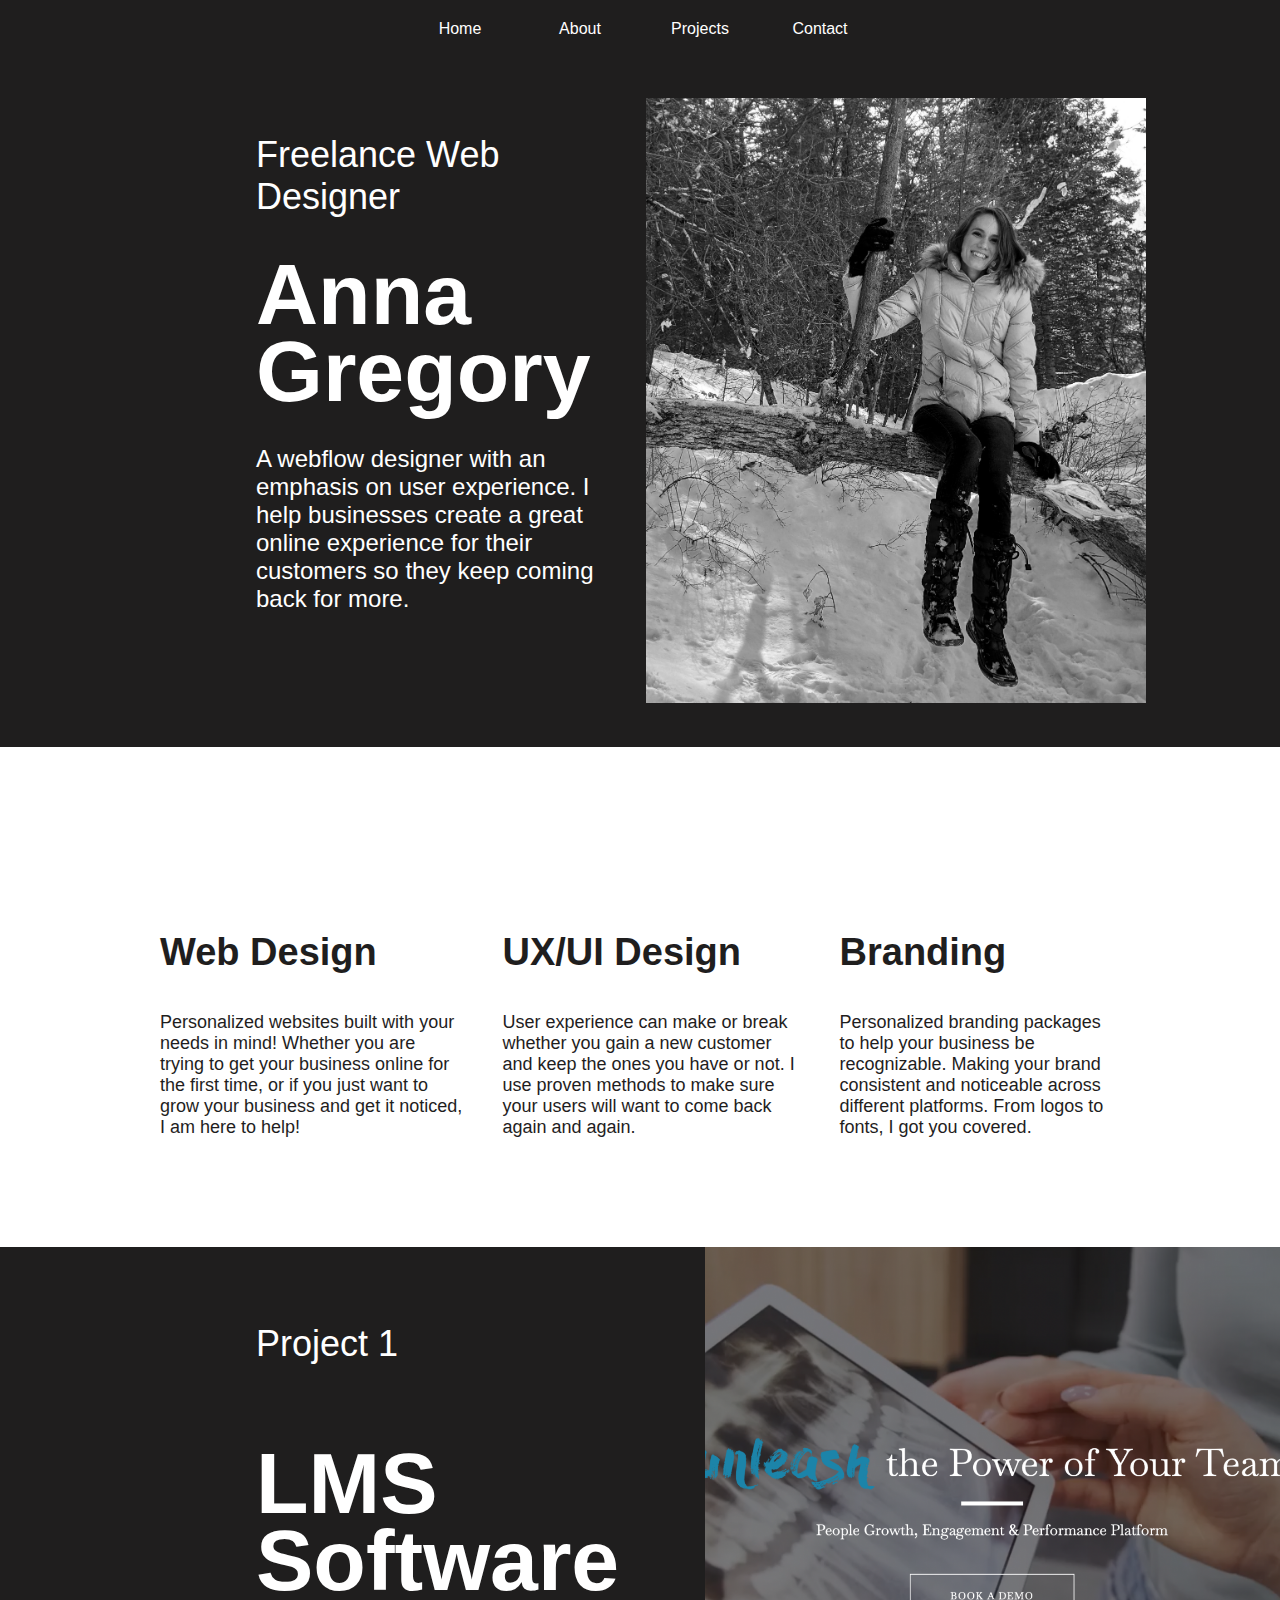
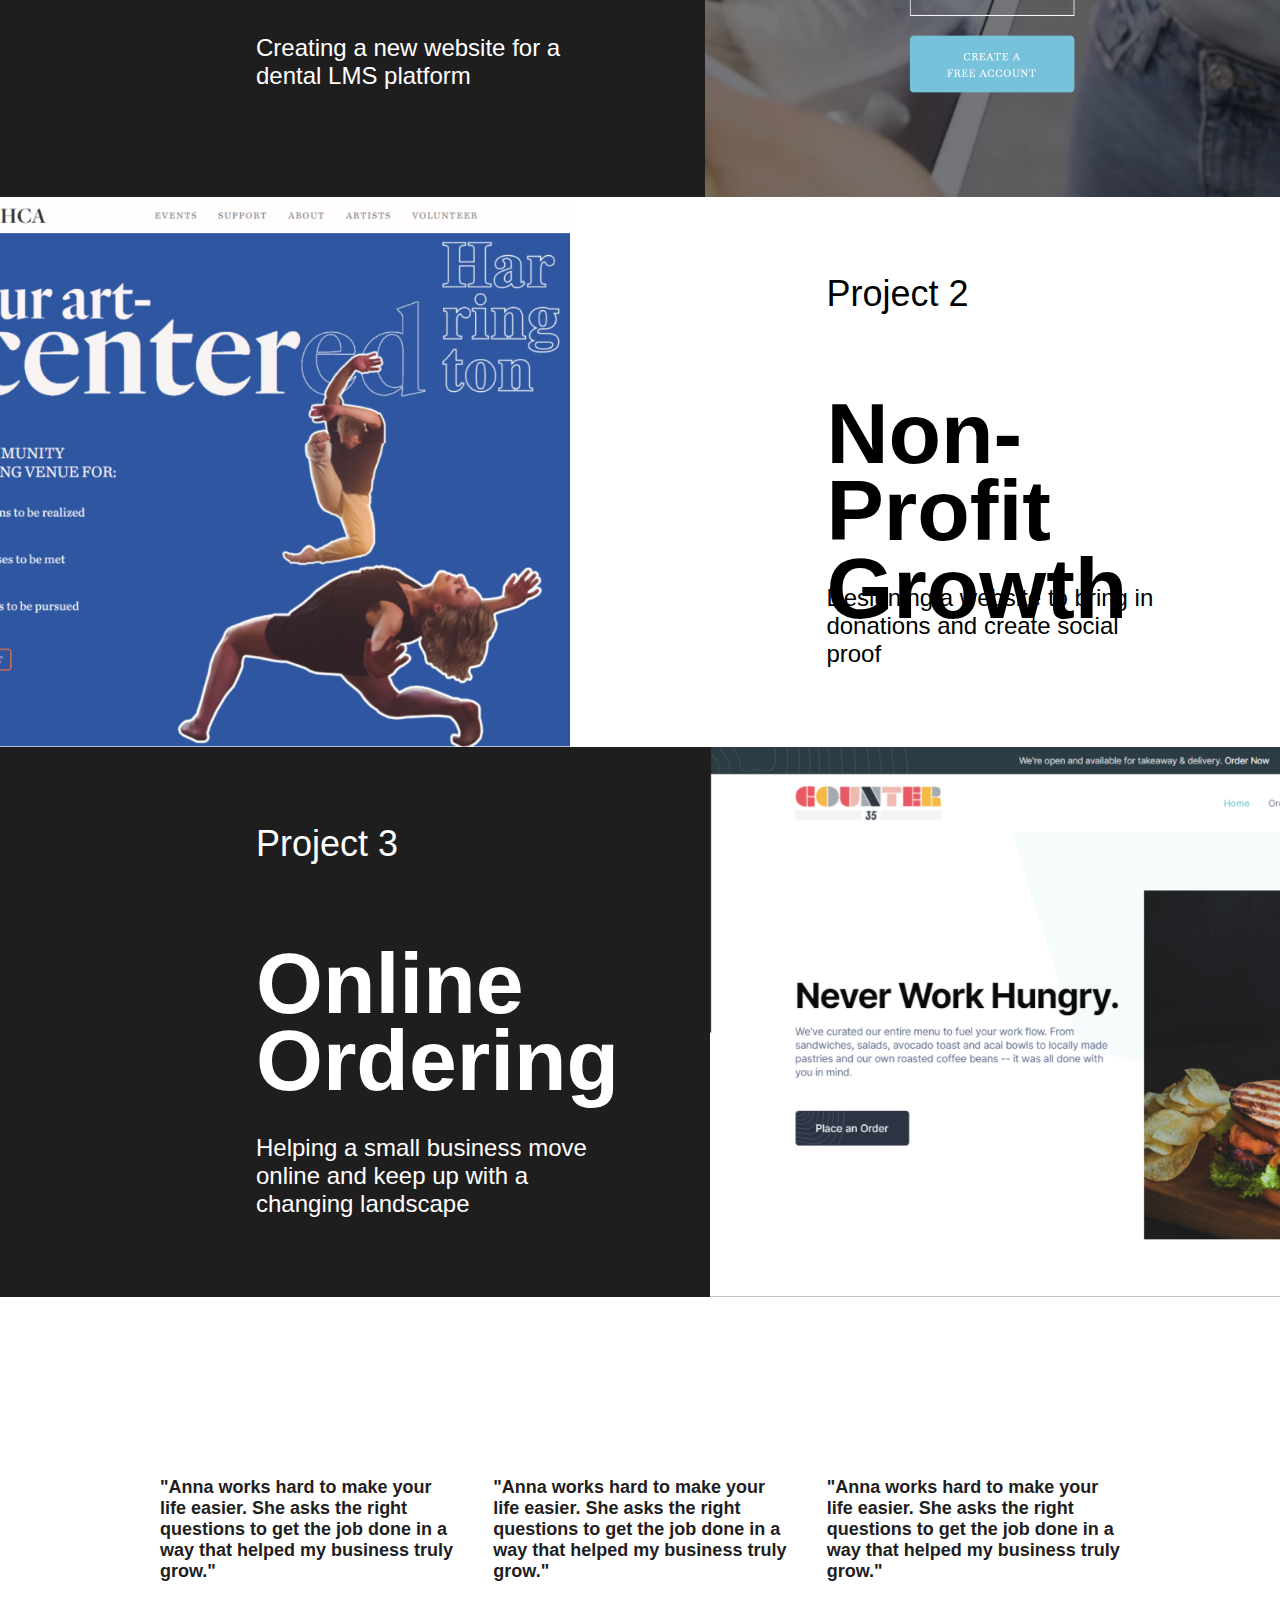
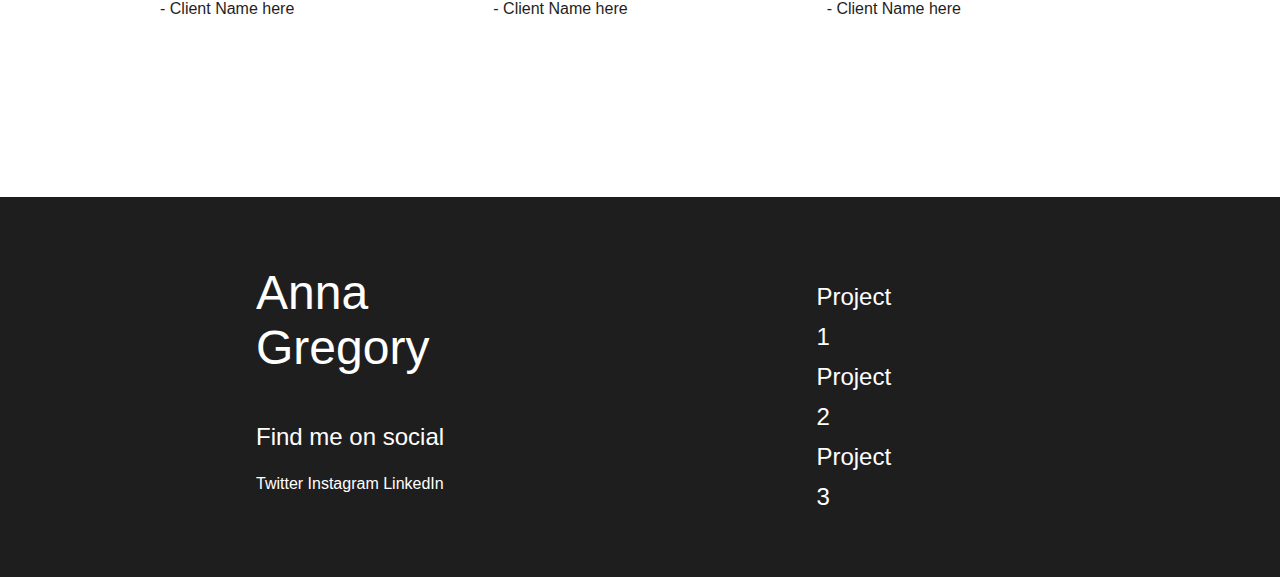
<file: index.html>
<!DOCTYPE html>
<html lang="en">

<head>
    <meta charset="UTF-8">
    <meta http-equiv="X-UA-Compatible" content="IE=edge">
    <meta name="viewport" content="width=device-width, initial-scale=1.0">
    <title>Portfolio</title>
    <link rel="stylesheet" href="style.css">
</head>

<body>
    <!-- Nav Bar -->

    <div class="nav-bar">
        <div class="link-wrapper">
            <div class="nav-link">
                <a href="#">Home</a>
            </div>
            <div class="nav-link">
                <a href="about.html">About</a>
            </div>
            <div class="nav-link">
                <a href="projects.html">Projects</a>
            </div>
            <div class="nav-link">
                <a href="contact.html">Contact</a>
            </div>
        </div>
    </div>

    </div>
    <!-- Header -->
    <div class="header-wrapper">

        <div class="about-me-paragraph">
            <p>Freelance Web Designer</p>
            <p>Anna Gregory</p>
            <p>A webflow designer with an emphasis on user experience. I help businesses create a great online
                experience for their customers so they keep coming back for more. </p>
        </div>
        <div class="profile-photo">
            <img src="assets/profilephoto.jpeg" width=500px>
        </div>


    </div>
    <!-- Skills Section -->
    <div class="features-section">
        <div class="columns-wrapper">
            <div class="column">
                <p>Web Design</p>

                <p>
                    Personalized websites built with your needs in mind! Whether you are trying to get your business
                    online for the first time, or if you
                    just want to grow your business and get it noticed, I am here to help!
                </p>
            </div>

            <div class="column">
                <p>UX/UI Design</p>

                <p>
                    User experience can make or break whether you gain a new customer and keep the ones you have or not.
                    I use proven methods to make sure your users will want to come back again and again.
                </p>
            </div>

            <div class="column">
                <p>Branding</p>

                <p>
                    Personalized branding packages to help your business be recognizable. Making your brand consistent
                    and noticeable across different platforms. From logos to fonts, I got you covered.
                </p>
            </div>
        </div>
    </div>

    <!-- Projects Section -->
    <div class="project-wrapper-align-left">

        <div class="about-me-paragraph">
            <p>Project 1</p>
            <p>LMS Software</p>
            <p>Creating a new website for a dental LMS platform </p>
        </div>
        <div class="project-image-left">
            <img src="assets/Screen Shot 2021-01-25 at 10.18 1.png" height="550px">
        </div>

    </div>

    <div class="project-wrapper-align-right">
        <div class="project-image-right">
            <img src="assets/Harrington.png" height="550px">
        </div>
        <div class="about-me-paragraph">
            <p>Project 2</p>
            <p>Non-Profit Growth</p>
            <p>Designing a website to bring in donations and create social proof </p>
        </div>

    </div>

    <div class="project-wrapper-align-left">
        <div class="about-me-paragraph">
            <p>Project 3</p>
            <p>Online Ordering</p>
            <p>Helping a small business move online and keep up with a changing landscape </p>
        </div>
        <div class="project-image-left">
            <img src="assets/counter.png" height="550px">
        </div>
    </div>
    <!-- Testimonials -->
    <div class="features-section">
        <div class="columns-wrapper">
            <div class="testimonial">
                <p>"Anna works hard to make your life easier. She asks the right questions to get the job done in a way
                    that helped my business truly grow."</p>

                <p>
                    - Client Name here
                </p>
            </div>

            <div class="testimonial">
                <p>"Anna works hard to make your life easier. She asks the right questions to get the job done in a way
                    that helped my business truly grow."</p>

                <p>
                    - Client Name here
                </p>
            </div>

            <div class="testimonial">
                <p>"Anna works hard to make your life easier. She asks the right questions to get the job done in a way
                    that helped my business truly grow."</p>

                <p>
                    - Client Name here
                </p>
            </div>
        </div>
    </div>
    <!-- Footer -->
    <div class="footer-wrapper">
        <div class="footer-column-1">
            <div class="footer-name">
                <p>Anna Gregory</p>
                <p>Find me on social</p>
            </div>
            <div class="social-media-links">
                <a href="https://twitter.com/Anna60032013">Twitter</a>
                <a href="https://www.instagram.com/anna.gregorydesign/">Instagram</a>
                <a href="https://www.linkedin.com/in/anna-gregory-7b8ba474/">LinkedIn</a>
            </div>
        </div>
        <div class="footer-column-2">
            <a href="projects.html">Project 1</a>
            <br>
            <a href="projects.html">Project 2</a>
            <br>
            <a href="projects.html">Project 3</a>
        </div>
    </div>

</body>

</html>
</file>
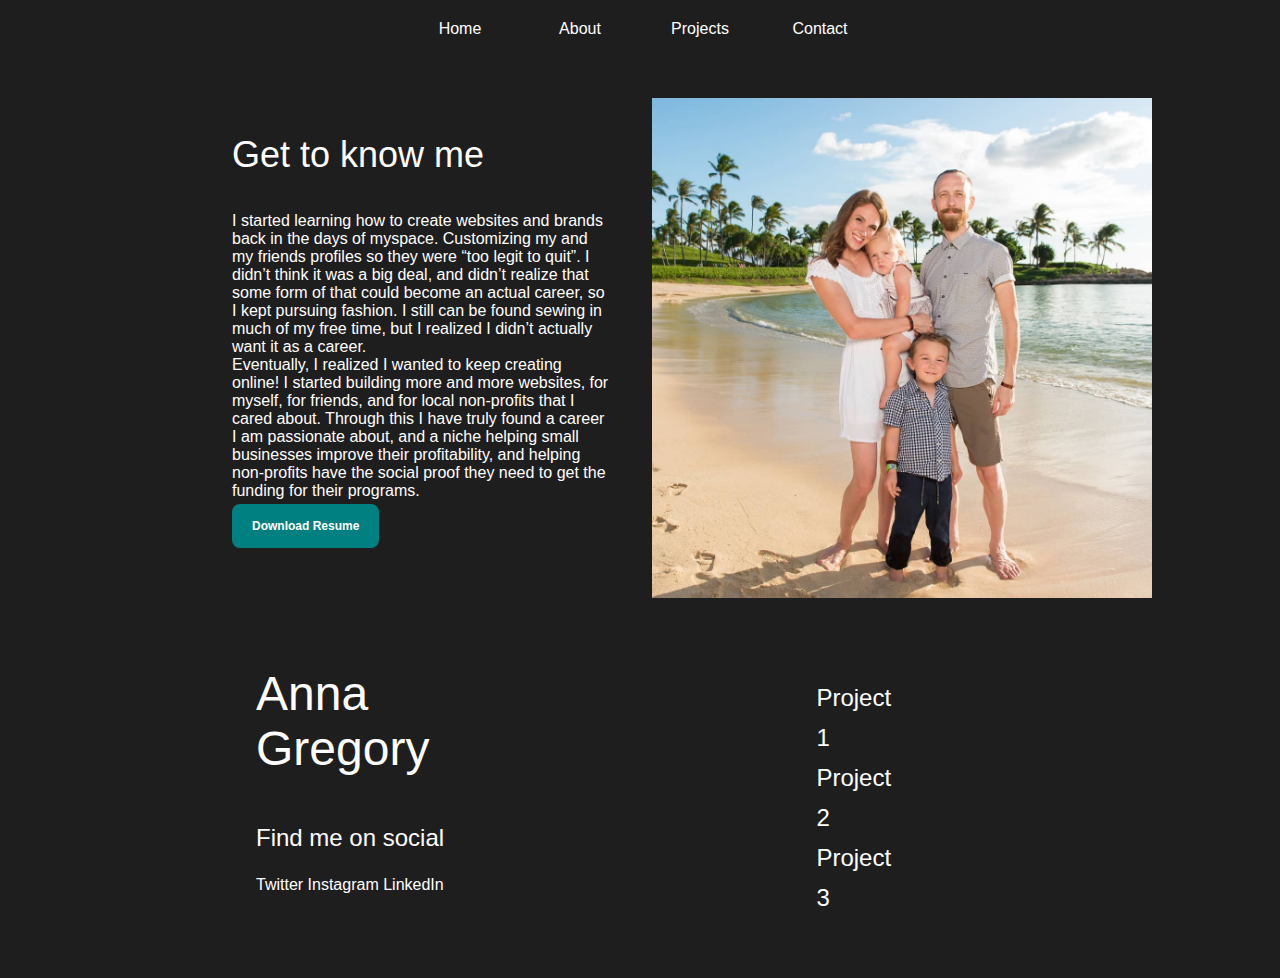
<file: about.html>
<!DOCTYPE html>
<html lang="en">

<head>
    <meta charset="UTF-8">
    <meta http-equiv="X-UA-Compatible" content="IE=edge">
    <meta name="viewport" content="width=device-width, initial-scale=1.0">
    <title>Portfolio</title>
    <link rel="stylesheet" href="style.css">
</head>

<body>
    <!-- Nav Bar -->

    <div class="nav-bar">
        <div class="link-wrapper">
            <div class="nav-link">
                <a href="index.html">Home</a>
            </div>
            <div class="nav-link">
                <a href="#">About</a>
            </div>
            <div class="nav-link">
                <a href="projects.html">Projects</a>
            </div>
            <div class="nav-link">
                <a href="contact.html">Contact</a>
            </div>
        </div>
    </div>

    </div>
    <!-- Header -->
    <div class="header-wrapper">
        <div class="about-container">
            <p class="about-title">Get to know me</p>
            <p>
                I started learning how to create websites and brands back in the days of myspace. Customizing my and my
                friends profiles so they were “too legit to quit”. I didn’t think it was a big deal, and didn’t realize
                that some form of that could become an actual career, so I kept pursuing fashion. I still can be found
                sewing in much of my free time, but I realized I didn’t actually want it as a career. <br>Eventually, I
                realized I wanted to keep creating online! I started building more and more websites, for myself, for
                friends, and for local non-profits that I cared about. Through this I have truly found a career I am
                passionate about, and a niche helping small businesses improve their profitability, and helping
                non-profits have the social proof they need to get the funding for their programs.
            </p>
            <div>

                <a href="assets/AnnaGregoryResume2021.pdf" class="button">Download
                    Resume</a>

            </div>
        </div>
        <div class="about-me-image">
            <img src="assets/2020-06-02 (3).jpg" height=500px>
        </div>
    </div>
    <!-- Footer -->
    <div class="footer-wrapper">
        <div class="footer-column-1">
            <div class="footer-name">
                <p>Anna Gregory</p>
                <p>Find me on social</p>
            </div>
            <div class="social-media-links">
                <a href="https://twitter.com/Anna60032013">Twitter</a>
                <a href="https://www.instagram.com/anna.gregorydesign/">Instagram</a>
                <a href="https://www.linkedin.com/in/anna-gregory-7b8ba474/">LinkedIn</a>
            </div>
        </div>
        <div class="footer-column-2">
            <a href="projects.html">Project 1</a>
            <br>
            <a href="projects.html">Project 2</a>
            <br>
            <a href="projects.html">Project 3</a>
        </div>
    </div>

</body>

</html>
</file>
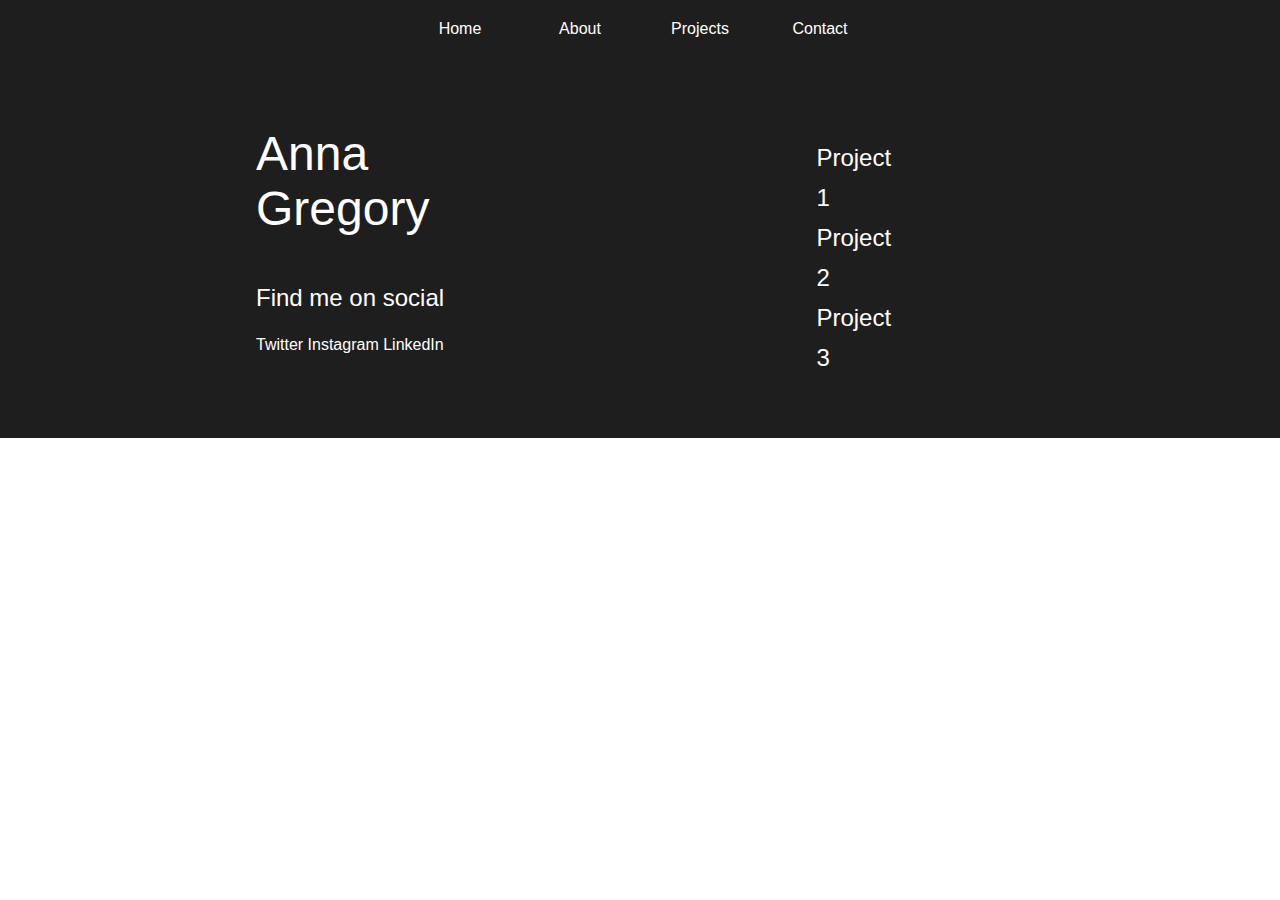
<file: contact.html>
<html lang="en">

<head>
    <meta charset="UTF-8">
    <meta http-equiv="X-UA-Compatible" content="IE=edge">
    <meta name="viewport" content="width=device-width, initial-scale=1.0">
    <title>Portfolio</title>
    <link rel="stylesheet" href="style.css">
</head>

<body>
    <!-- Nav Bar -->

    <div class="nav-bar">
        <div class="link-wrapper">
            <div class="nav-link">
                <a href="index.html">Home</a>
            </div>
            <div class="nav-link">
                <a href="about.html">About</a>
            </div>
            <div class="nav-link">
                <a href="projects.html">Projects</a>
            </div>
            <div class="nav-link">
                <a href="#">Contact</a>
            </div>
        </div>
    </div>

    </div>
    <!-- Header -->

    <!-- Footer -->
    <div class="footer-wrapper">
        <div class="footer-column-1">
            <div class="footer-name">
                <p>Anna Gregory</p>
                <p>Find me on social</p>
            </div>
            <div class="social-media-links">
                <a href="https://twitter.com/Anna60032013">Twitter</a>
                <a href="https://www.instagram.com/anna.gregorydesign/">Instagram</a>
                <a href="https://www.linkedin.com/in/anna-gregory-7b8ba474/">LinkedIn</a>
            </div>
        </div>
        <div class="footer-column-2">
            <a href="projects.html">Project 1</a>
            <br>
            <a href="projects.html">Project 2</a>
            <br>
            <a href="projects.html">Project 3</a>
        </div>
    </div>

</body>

</html>
</file>
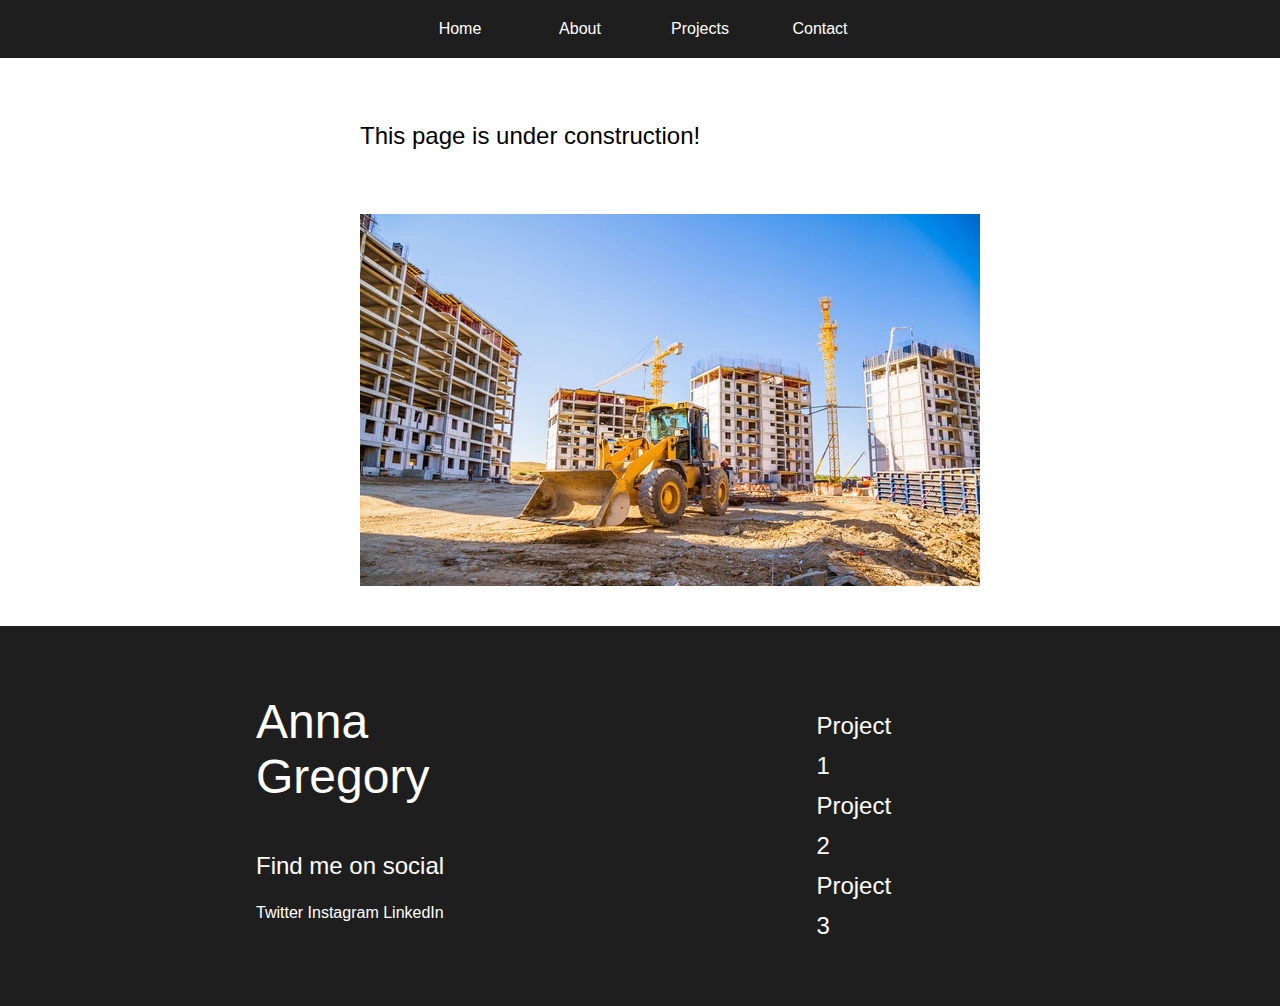
<file: projects.html>
<html lang="en">

<head>
    <meta charset="UTF-8">
    <meta http-equiv="X-UA-Compatible" content="IE=edge">
    <meta name="viewport" content="width=device-width, initial-scale=1.0">
    <title>Portfolio</title>
    <link rel="stylesheet" href="style.css">
</head>

<body>
    <!-- Nav Bar -->

    <div class="nav-bar">
        <div class="link-wrapper">
            <div class="nav-link">
                <a href="index.html">Home</a>
            </div>
            <div class="nav-link">
                <a href="about.html">About</a>
            </div>
            <div class="nav-link">
                <a href="#">Projects</a>
            </div>
            <div class="nav-link">
                <a href="contact.html">Contact</a>
            </div>
        </div>
    </div>

    </div>
    <!-- Header -->
    <div class="under-construction">
        <p>This page is under construction!</p>
    </div>
    <div class="under-construction">
        <img src="assets/Construction-resized.jpg">
    </div>

    <!-- Footer -->
    <div class="footer-wrapper">
        <div class="footer-column-1">
            <div class="footer-name">
                <p>Anna Gregory</p>
                <p>Find me on social</p>
            </div>
            <div class="social-media-links">
                <a href="https://twitter.com/Anna60032013">Twitter</a>
                <a href="https://www.instagram.com/anna.gregorydesign/">Instagram</a>
                <a href="https://www.linkedin.com/in/anna-gregory-7b8ba474/">LinkedIn</a>
            </div>
        </div>
        <div class="footer-column-2">
            <a href="#">Project 1</a>
            <br>
            <a href="#">Project 2</a>
            <br>
            <a href="#">Project 3</a>
        </div>
    </div>

</body>

</html>
</file>
<file: style.css>
body {
    margin: 0;
    font-family: 'Roboto', sans-serif;
}

html {
    scroll-behavior: smooth;
  }

h1, h2, h3, h4, h5, h6 {
    font-family: 'Roboto Slab', serif;
}

.navigation-wrapper {
  height: 190px; 
  background-color: #3b5633;
  color: white;
  display: flex;
  justify-content: space-between;
  align-items: center;
  padding: 60px 100px;
}
.header-styles {
    font-family: 'Ubuntu Condensed', sans-serif;
    font-size: 1em;
}


.header-wrapper {
    display: flex;
    background-color: #1F1E1E;
    color: white;

}

  
.nav-bar {
   display: flex;
   justify-content: center;
   padding-top: 20px;
   padding-bottom: 20px;
   background-color: #1F1E1E;
   color: white;
   
}

.about-me-paragraph {
    padding-bottom: 40px;
    z-index: 99;
    padding: 40px 40px 40px 20%;
}
.about-me-paragraph :nth-child(1) {
    font-size: 36px;
    height: 1em;
  }  
.about-me-paragraph :nth-child(2) {
    font-size: 86px;
    font-weight: 600;
    height: 1.2em;
    line-height: .9em;
 
 }
.about-me-paragraph :nth-child(3) {
    font-size: 24px;
    width: 350px;
 
 } 

.logo img {
   width: 216px;
   height: 100%;

}

.features-section {
    height: 500px;
    background-color: #fff;
    color: #1F1E1E;
    display: flex;
    justify-content: center;
    align-items: center;
 
 }

.link-wrapper {
    display: flex;
    justify-content: space-between;
    align-items: center;
}

.nav-link {
    width: 120px;
    text-align: center;
}

.nav-link a {
   font-family: 'Ubuntu Condensed', sans-serif;
   color: #fff;
   text-decoration: none;
   transition: 0.5s;
}

.nav-link a:hover {
   color: #bcca99;
   letter-spacing: 2px;
}

.columns-wrapper {
    width: 1000px;
    display:flex;
    justify-content:space-between;


}

.column {
    padding: 0px 20px 20px 20px;
}


.column :nth-child(1) {
  font-size: 38px;
  font-weight: 900;
}

.column :nth-child(2) {
   font-size: 18px;
   font-weight: 400;
   height: 50px;
}

.project-wrapper-align-left {
    background-color: #1F1E1E;
    display: flex;
    color: white;
    height: 550px;
}



.testimonial {
    padding: 20px;
}

.testimonial :nth-child(1) {
    font-size: 18px;
    font-weight: 700;
}

.project-wrapper-align-right {
    height: 550px;
    display: flex;

}

.profile-photo {
    z-index: 1;
    margin: 40px 20% 40px 0px;
}

.header {
    align-content: center;
    margin-top: 60px;
    font-weight: bold;
    font-size: 48px;
    margin-bottom: 0px;
    display: flex;
}

.project-image {
    width:100%;
    height:100%;
    object-fit: cover;
    overflow: hidden;
}

.image-wrapper {
    width: 600px;
    height: 600x;
}

.footer-wrapper {
    display: flex;
    background-color: #1F1E1E;
    color: white;
    padding: 20px 20% 40px 20%;
}

.footer-name {
    font-size: 48px;
}

.footer-name :nth-child(2) {
    font-size: 24px;
}

.footer-column-2 {
    font-size: 24px;
    align-items: flex-end;
    margin: 60px 15% 20px 35%;
    line-height: 40px;

}


a {
    text-decoration: none;
    color: #fff;
}

a:hover {
    color: teal;
}

.under-construction {
    align-content: center;
    font-size: 24px;
    margin: 40px;
    padding-left: 25%;
}

.about-container {
    margin: 40px;
    padding-left: 15%;
}

.about-title {
    font-size: 36px;
}

.button {
    padding: 15px 20px 15px 20px;
    border-radius: 8px;
    background-color: teal;
    font-weight: bold;
    font-size: 12px;

}
  
.about-me-image {
    display: flex;
    margin-right: 10%;
    margin-top: 40px;
}
</file>
